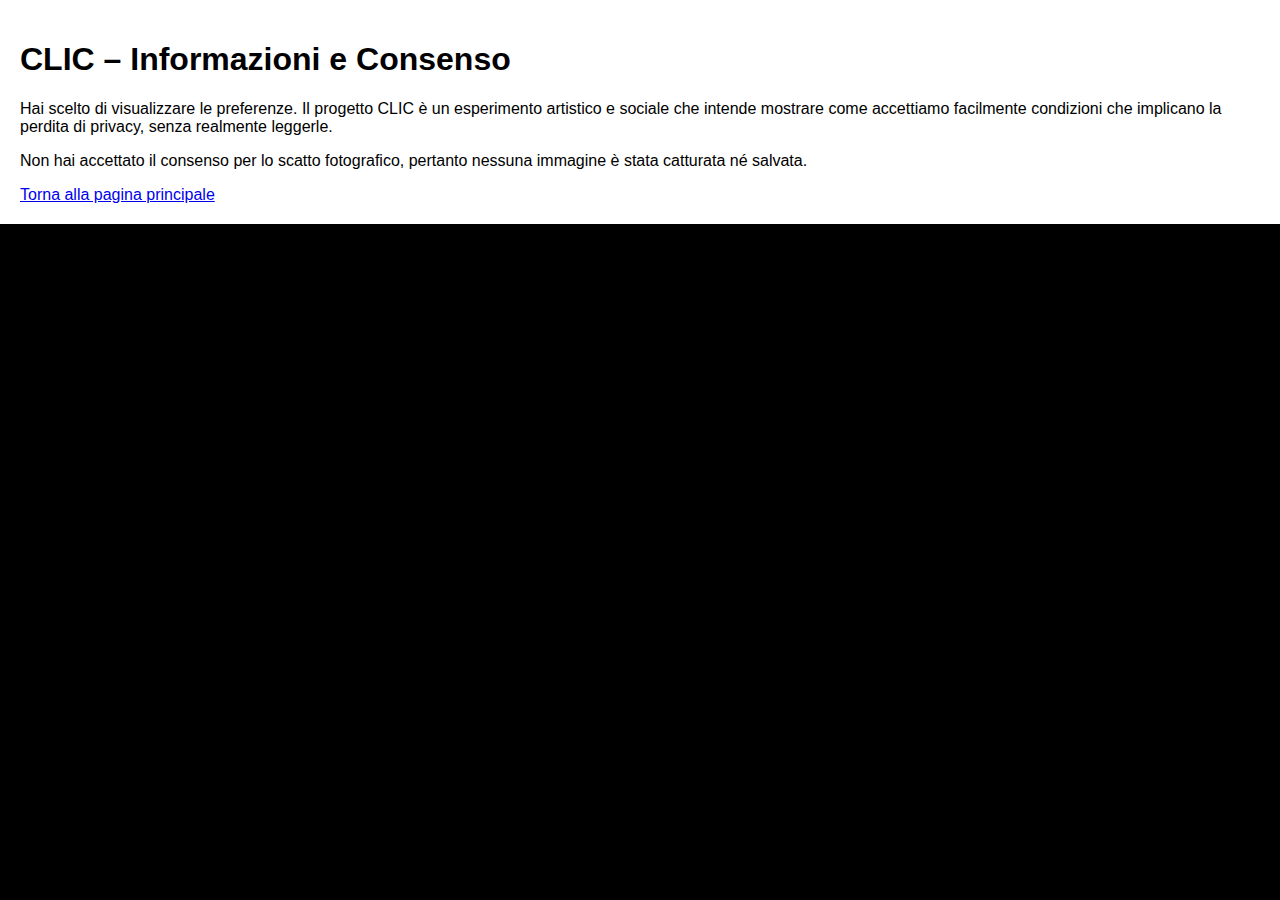
<file: preferences.html>
<!DOCTYPE html>
<html lang="it">
<head>
  <meta charset="UTF-8">
  <title>Preferenze</title>
  <link rel="stylesheet" href="style.css">
</head>
<body>
  <main style="padding: 20px; color: black; background: white;">
    <h1>CLIC – Informazioni e Consenso</h1>
    <p>Hai scelto di visualizzare le preferenze. Il progetto CLIC è un esperimento artistico e sociale che intende mostrare come accettiamo facilmente condizioni che implicano la perdita di privacy, senza realmente leggerle.</p>
    <p>Non hai accettato il consenso per lo scatto fotografico, pertanto nessuna immagine è stata catturata né salvata.</p>
    <a href="clic.html">Torna alla pagina principale</a>
  </main>
</body>
</html>
</file>
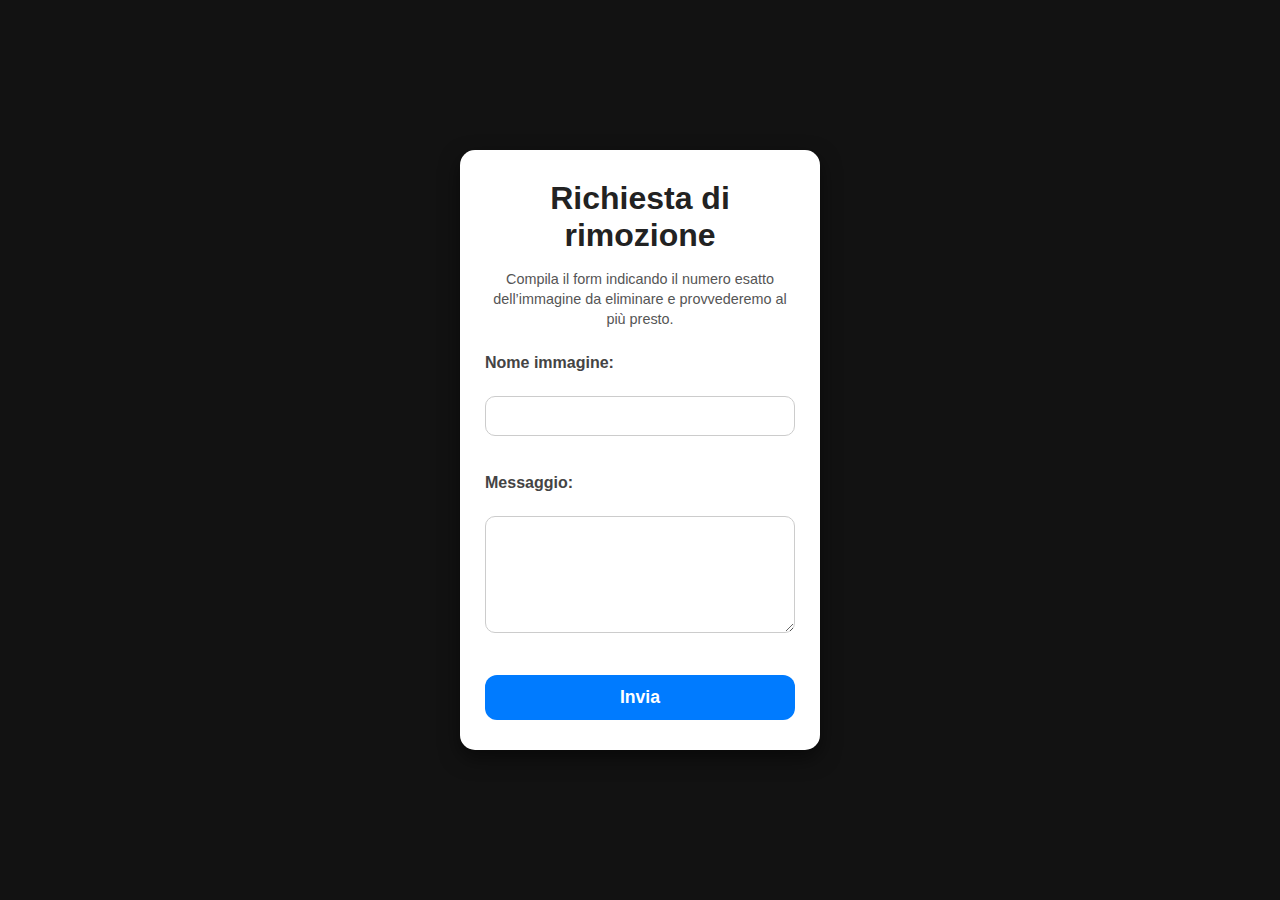
<file: rimuovi.html>
<!DOCTYPE html>
<html lang="it">
<head>
  <meta charset="UTF-8">
  <title>Rimuovi la tua foto</title>
    <meta name="viewport" content="width=device-width, initial-scale=1.0">

  <link rel="stylesheet" href="remove-style.css">
</head>
<body>
  <main>
    <h1>Richiesta di rimozione</h1>
    <p>
      Compila il form indicando il numero esatto dell’immagine da eliminare e provvederemo al più presto.
    </p>

    <form action="https://formspree.io/f/manokjqn" method="POST">
      <label for="image">Nome immagine:</label><br>
      <input type="text" id="image" name="image" required><br><br>

      <label for="message">Messaggio:</label><br>
      <textarea id="message" name="message" rows="5" required></textarea><br><br>

      <!-- Protezione anti-bot invisibile -->
      <input type="text" name="_gotcha" style="display:none">

      <!-- Redireziona l’utente dopo invio -->
      <input type="hidden" name="_redirect" value="https://www.clicproject.it/thanks.html">

      <button type="submit">Invia</button>
    </form>
  </main>
</body>
</html>
</file>
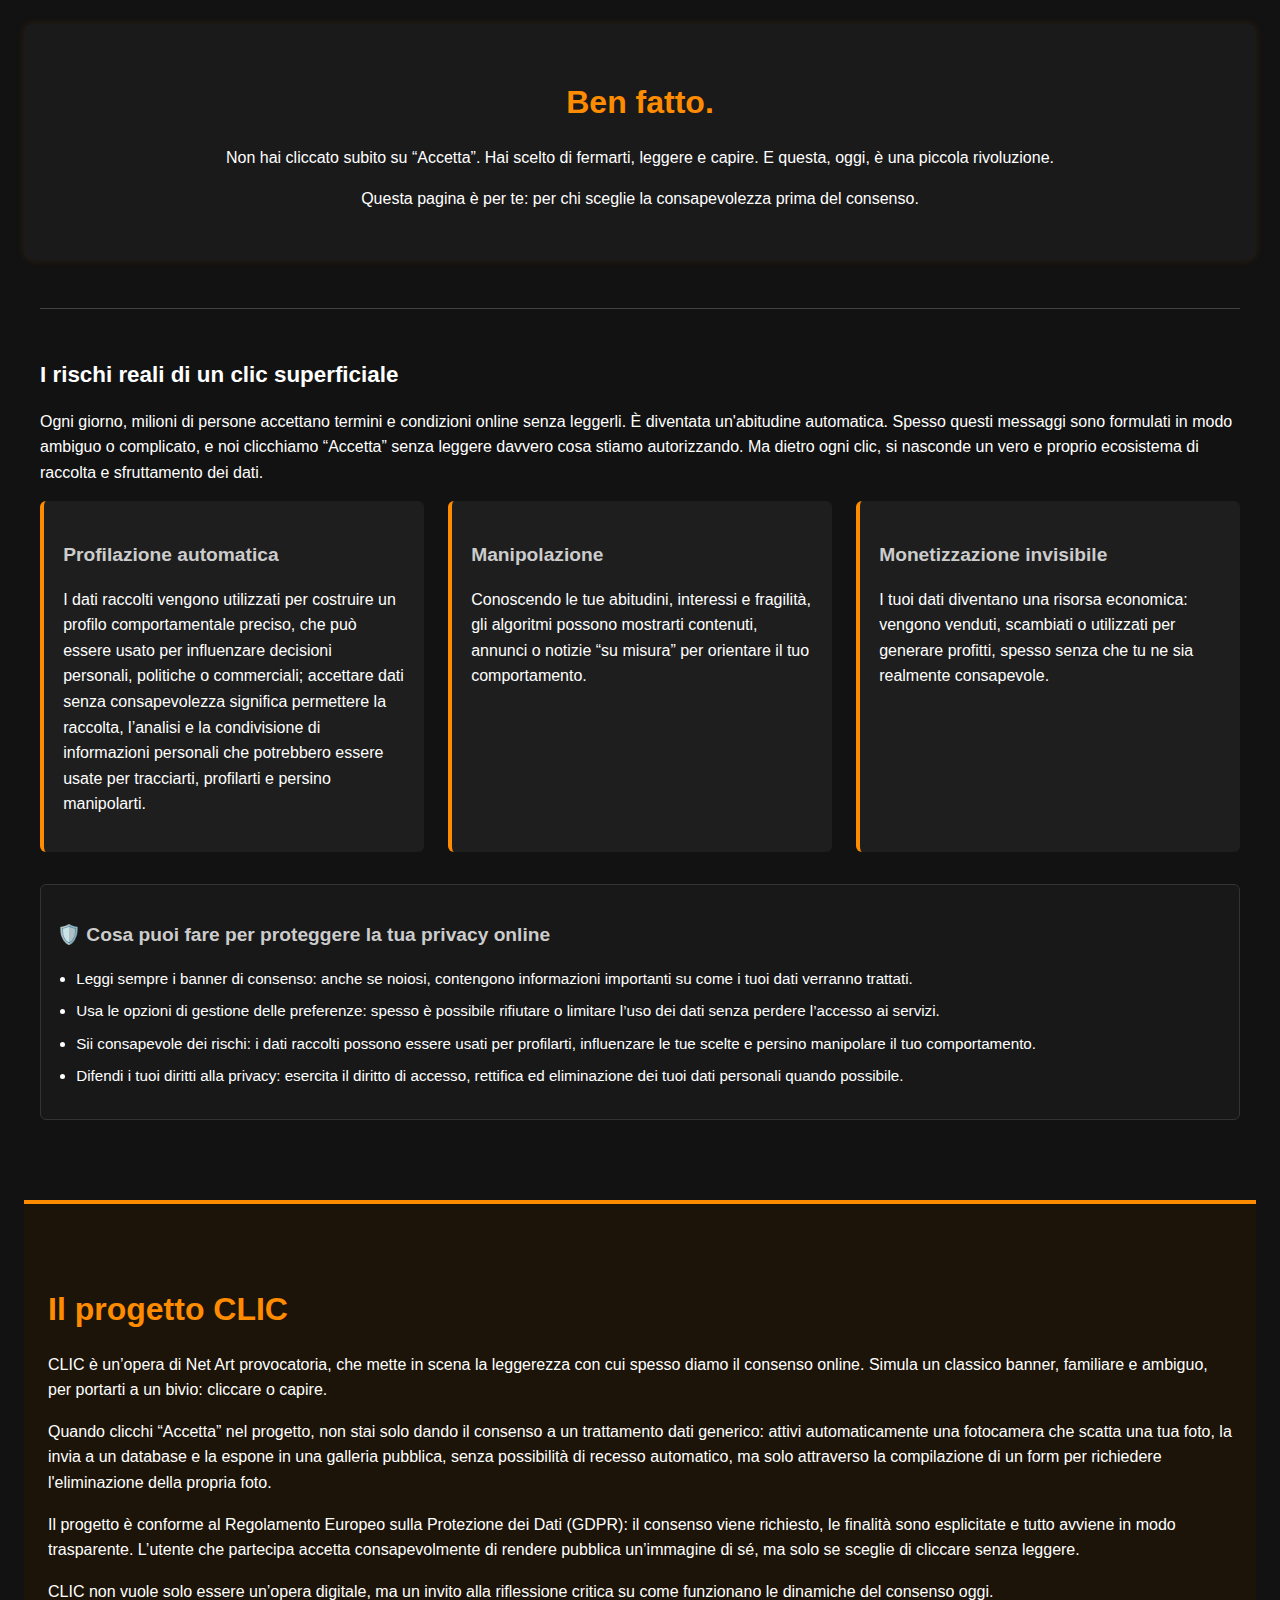
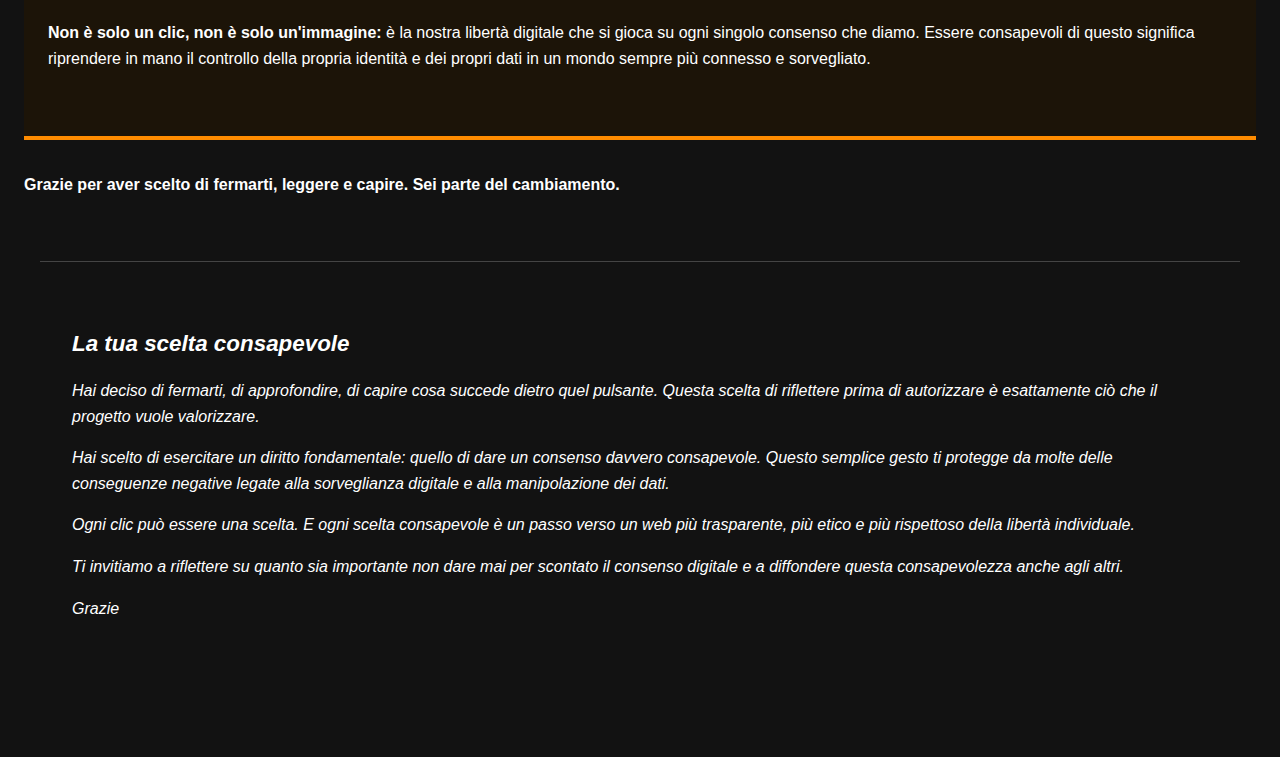
<file: spiegazione.html>
<!DOCTYPE html>
<html lang="it">
<head>
  <meta charset="UTF-8" />
  <meta name="viewport" content="width=device-width, initial-scale=1" />
  <title>CLIC - Spiegazione del Progetto</title>
  <link rel="stylesheet" href="spiegazione-style.css" />
</head>
<body>

  <div class="intro-message">
    <h1 class="welcome-title">Ben fatto.</h1>
    <p>Non hai cliccato subito su “Accetta”. Hai scelto di fermarti, leggere e capire. E questa, oggi, è una piccola rivoluzione.</p>
    <p>Questa pagina è per te: per chi sceglie la consapevolezza prima del consenso.</p>
  </div>

  <section class="info-section">
    <h2>I rischi reali di un clic superficiale</h2>
    <p>Ogni giorno, milioni di persone accettano termini e condizioni online senza leggerli. È diventata un'abitudine automatica. Spesso questi messaggi sono formulati in modo ambiguo o complicato, e noi clicchiamo “Accetta” senza leggere davvero cosa stiamo autorizzando. Ma dietro ogni clic, si nasconde un vero e proprio ecosistema di raccolta e sfruttamento dei dati.</p>

    <div class="info-grid">
      <div class="info-box">
        <h3>Profilazione automatica</h3>
        <p>I dati raccolti vengono utilizzati per costruire un profilo comportamentale preciso, che può essere usato per influenzare decisioni personali, politiche o commerciali; accettare dati senza consapevolezza significa permettere la raccolta, l’analisi e la condivisione di informazioni personali che potrebbero essere usate per tracciarti, profilarti e persino manipolarti.</p>
      </div>
      <div class="info-box">
        <h3>Manipolazione</h3>
        <p>Conoscendo le tue abitudini, interessi e fragilità, gli algoritmi possono mostrarti contenuti, annunci o notizie “su misura” per orientare il tuo comportamento.</p>
      </div>
      <div class="info-box">
        <h3>Monetizzazione invisibile</h3>
        <p>I tuoi dati diventano una risorsa economica: vengono venduti, scambiati o utilizzati per generare profitti, spesso senza che tu ne sia realmente consapevole.</p>
      </div>
    </div>

    <div class="privacy-tips">
      <h3>🛡️ Cosa puoi fare per proteggere la tua privacy online</h3>
      <ul>
        <li>Leggi sempre i banner di consenso: anche se noiosi, contengono informazioni importanti su come i tuoi dati verranno trattati.</li>
        <li>Usa le opzioni di gestione delle preferenze: spesso è possibile rifiutare o limitare l’uso dei dati senza perdere l’accesso ai servizi.</li>
        <li>Sii consapevole dei rischi: i dati raccolti possono essere usati per profilarti, influenzare le tue scelte e persino manipolare il tuo comportamento.</li>
        <li>Difendi i tuoi diritti alla privacy: esercita il diritto di accesso, rettifica ed eliminazione dei tuoi dati personali quando possibile.</li>
      </ul>
    </div>
  </section>

  <section class="clic-highlight">
    <h2>Il progetto <span>CLIC</span></h2>
    <p>CLIC è un’opera di Net Art provocatoria, che mette in scena la leggerezza con cui spesso diamo il consenso online. Simula un classico banner, familiare e ambiguo, per portarti a un bivio: cliccare o capire.</p>

    <p>Quando clicchi “Accetta” nel progetto, non stai solo dando il consenso a un trattamento dati generico: attivi automaticamente una fotocamera che scatta una tua foto, la invia a un database e la espone in una galleria pubblica, senza possibilità di recesso automatico, ma solo attraverso la compilazione di un form per richiedere l'eliminazione della propria foto.</p>

    <p>Il progetto è conforme al Regolamento Europeo sulla Protezione dei Dati (GDPR): il consenso viene richiesto, le finalità sono esplicitate e tutto avviene in modo trasparente. L’utente che partecipa accetta consapevolmente di rendere pubblica un’immagine di sé, ma solo se sceglie di cliccare senza leggere.</p>

    <p>CLIC non vuole solo essere un’opera digitale, ma un invito alla riflessione critica su come funzionano le dinamiche del consenso oggi.</p>

    <p><strong>Non è solo un clic, non è solo un'immagine:</strong> è la nostra libertà digitale che si gioca su ogni singolo consenso che diamo. Essere consapevoli di questo significa riprendere in mano il controllo della propria identità e dei propri dati in un mondo sempre più connesso e sorvegliato.</p>
  </section>
    
<p><strong>Grazie per aver scelto di fermarti, leggere e capire. Sei parte del cambiamento.</strong></p>
    
  <section class="conclusione-final">
    <h2>La tua scelta consapevole</h2>
    <p>Hai deciso di fermarti, di approfondire, di capire cosa succede dietro quel pulsante. Questa scelta di riflettere prima di autorizzare è esattamente ciò che il progetto vuole valorizzare. </p>

    <p>Hai scelto di esercitare un diritto fondamentale: quello di dare un consenso davvero consapevole. Questo semplice gesto ti protegge da molte delle conseguenze negative legate alla sorveglianza digitale e alla manipolazione dei dati.</p>

    <p>Ogni clic può essere una scelta. E ogni scelta consapevole è un passo verso un web più trasparente, più etico e più rispettoso della libertà individuale.</p>
      <p>Ti invitiamo a riflettere su quanto sia importante non dare mai per scontato il consenso digitale e a diffondere questa consapevolezza anche agli altri.</p>
      
      <p>Grazie</p>
  </section>

</body>
</html>
</file>
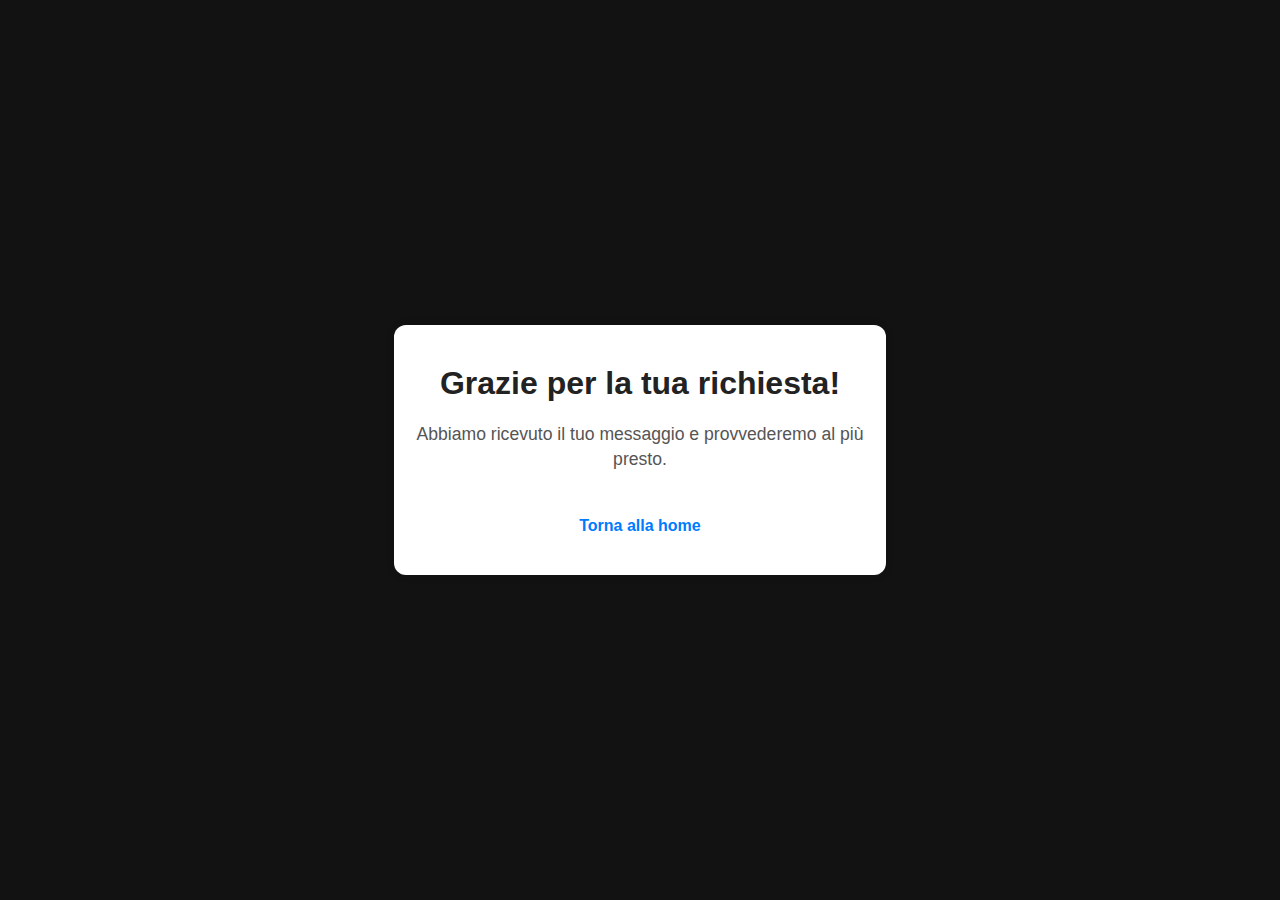
<file: thanks.html>
<!DOCTYPE html>
<html lang="it">
<head>
  <meta charset="UTF-8">
  <title>Grazie</title>
  <link rel="stylesheet" href="remove-style.css">
  <style>
    main {
      padding: 40px 20px;
      max-width: 600px;
      margin: 0 auto;
      text-align: center;
      background: white;
      border-radius: 12px;
      box-shadow: 0 0 10px rgba(0, 0, 0, 0.1);
      color: #121212;
    }

    h1 {
      font-size: 2em;
      margin-bottom: 20px;
    }

    p {
      font-size: 1.1em;
    }

    a {
      display: inline-block;
      margin-top: 20px;
      color: #007bff;
      text-decoration: none;
      font-weight: bold;
    }

    a:hover {
      text-decoration: underline;
    }

    body {
      background-color: #121212;
      font-family: Arial, sans-serif;
    }
  </style>
</head>
<body>
  <main>
    <h1>Grazie per la tua richiesta!</h1>
    <p>Abbiamo ricevuto il tuo messaggio e provvederemo al più presto.</p>
    <a href="index.html">Torna alla home</a>
  </main>
</body>
</html>
</file>
<file: style.css>
/* style.css */
body, html {
  margin: 0;
  padding: 0;
  height: 100%;
  overflow: hidden;
  font-family: Arial, sans-serif;
  background-color: black;
  color: white;
}

video#mirror {
  position: fixed;
  top: 0;
  left: 0;
  width: 100vw;
  height: 100vh;
  object-fit: cover;
  z-index: 1;
}

#flash {
  position: fixed;
  top: 0;
  left: 0;
  width: 100vw;
  height: 100vh;
  background: white;
  opacity: 0;
  z-index: 3;
  pointer-events: none;
  transition: opacity 0.3s;
}

#consent-banner {
  position: fixed;
  bottom: 0;
  width: 100%;
  background: rgba(0, 0, 0, 0.9);
  padding: 30px 20px;
  text-align: center;
  z-index: 4;
  box-sizing: border-box;
  display: flex;
  flex-direction: column;
  align-items: center;
  justify-content: center;
}

#consent-banner p {
  margin: 0 0 20px 0;
  max-width: 90%;
  font-size: 1rem;
  line-height: 1.6;
  color: #ffffff;
  text-align: center;
  white-space: normal;
  word-wrap: break-word;
}

/* Wrapper per i bottoni per facilitarne l'allineamento */
#consent-banner .button-group {
  display: flex;
  gap: 15px; /* spazio uniforme tra i bottoni */
  justify-content: center;
  width: 100%;
  max-width: 400px;
  box-sizing: border-box;
  padding: 0 20px;
  margin: 0 auto; /* <-- centratura orizzontale */
}

#consent-banner button {
  flex: 1;
  padding: 12px 0;
  background-color: #ffffff;
  color: #000000;
  border: none;
  cursor: pointer;
  font-weight: bold;
  border-radius: 5px;
  min-width: 120px;
  transition: background-color 0.3s ease;
}

#consent-banner button:hover {
  background-color: #ddd;
}

/* Media Query per dispositivi mobili */
@media (max-width: 480px) {
  #consent-banner {
    padding: 20px 15px;
  }

  #consent-banner p {
    font-size: 0.9rem;
    max-width: 100%;
    margin-bottom: 15px;
  }

  #consent-banner .button-group {
    flex-direction: column;
    gap: 10px;
    max-width: 100%;
    padding: 0;
    margin: 0; /* su mobile va bene senza margini */
  }

  #consent-banner button {
    min-width: 100%;
    padding: 12px 0;
  }
}
</file>
<file: remove-style.css>
/* Sfondo scuro a tutta pagina */
body, html {
  margin: 0;
  padding: 0;
  height: 100%;
  font-family: Arial, sans-serif;
  background-color: #121212;  /* sfondo scuro come la galleria */
  display: flex;
  justify-content: center;
  align-items: center;
}

main {
  background: white;
  padding: 30px 25px;
  border-radius: 15px;
  box-shadow: 0 8px 20px rgba(0,0,0,0.5);
  max-width: 400px;
  width: 90%;
  box-sizing: border-box;
  color: #333;
}

/* Il resto rimane uguale */
h1 {
  margin-top: 0;
  margin-bottom: 15px;
  text-align: center;
  color: #222;
}

p {
  font-size: 0.9rem;
  margin-bottom: 25px;
  text-align: center;
  line-height: 1.4;
  color: #555;
}

form label {
  display: block;
  margin-bottom: 6px;
  font-weight: 600;
  color: #444;
}

input[type="text"],
textarea {
  width: 100%;
  padding: 10px 12px;
  margin-bottom: 20px;
  border: 1.5px solid #ccc;
  border-radius: 10px;
  font-size: 1rem;
  box-sizing: border-box;
  transition: border-color 0.3s ease;
  resize: vertical;
}

input[type="text"]:focus,
textarea:focus {
  border-color: #007bff;
  outline: none;
}

button {
  display: block;
  width: 100%;
  padding: 12px 0;
  background-color: #007bff;
  border: none;
  border-radius: 12px;
  color: white;
  font-size: 1.1rem;
  font-weight: bold;
  cursor: pointer;
  transition: background-color 0.3s ease;
}

button:hover {
  background-color: #0056b3;
}

/* Responsive */
@media (max-width: 480px) {
  main {
    padding: 20px 15px;
  }

  h1 {
    font-size: 1.5rem;
  }

  button {
    font-size: 1rem;
  }
}
</file>
<file: spiegazione-style.css>
body {
  background-color: #121212;
  color: white;
  font-family: Arial, sans-serif;
  margin: 0;
  padding: 1.5rem;
  line-height: 1.6;
}

h1.main-title {
  font-size: 1.8rem;
  color: #ff8c00;
  margin-bottom: 1rem;
}

h2 {
  color: #ffffff;
  font-size: 1.4rem;
  margin-top: 2rem;
  margin-bottom: 1rem;
}

h3 {
  color: #cccccc;
  font-size: 1.2rem;
  margin-bottom: 1rem;
}

/* Nuova intro */
.intro-message {
  text-align: center;
  margin-bottom: 2rem;
  padding: 2rem 1rem;
  background: #1a1a1a;
  border-radius: 8px;
  box-shadow: 0 0 10px rgba(255, 140, 0, 0.1);
}

.welcome-title {
  font-size: 2rem;
  color: #ff8c00;
  margin-bottom: 1rem;
}

/* Sezione informativa sui rischi */
.info-section {
  margin: 3rem 1rem;
  padding: 1rem 0;
  border-top: 1px solid #444;
}

.info-grid {
  display: grid;
  grid-template-columns: 1fr;
  gap: 1.5rem;
  margin-top: 1rem;
}

@media (min-width: 768px) {
  .info-grid {
    grid-template-columns: repeat(3, 1fr);
  }
}

.info-box {
  background-color: #1e1e1e;
  padding: 1.2rem;
  border-left: 4px solid #ff8c00;
  border-radius: 6px;
}

.privacy-tips {
  background-color: #181818;
  border: 1px solid #333;
  padding: 1rem;
  border-radius: 6px;
  font-size: 0.95rem;
  margin-top: 2rem;
}

.privacy-tips ul {
  list-style-type: disc;
  padding-left: 1.2rem;
}

.privacy-tips li {
  margin-bottom: 0.5rem;
}

/* Evidenziazione CLIC */
.clic-highlight {
  background-color: #1c1408;
  color: #fff;
  padding: 3rem 1.5rem;
  border-top: 4px solid #ff8c00;
  border-bottom: 4px solid #ff8c00;
  margin: 4rem 0 2rem;
}

.clic-highlight h2 {
  font-size: 2rem;
  margin-bottom: 1rem;
  color: #ff8c00;
}

.clic-highlight span {
  color: #ff8c00;
  font-weight: bold;
}

/* Conclusione finale */
.conclusione-final {
  margin: 4rem 1rem;
  padding: 2rem;
  border-top: 1px solid #444;
  font-style: italic;
}
</file>
